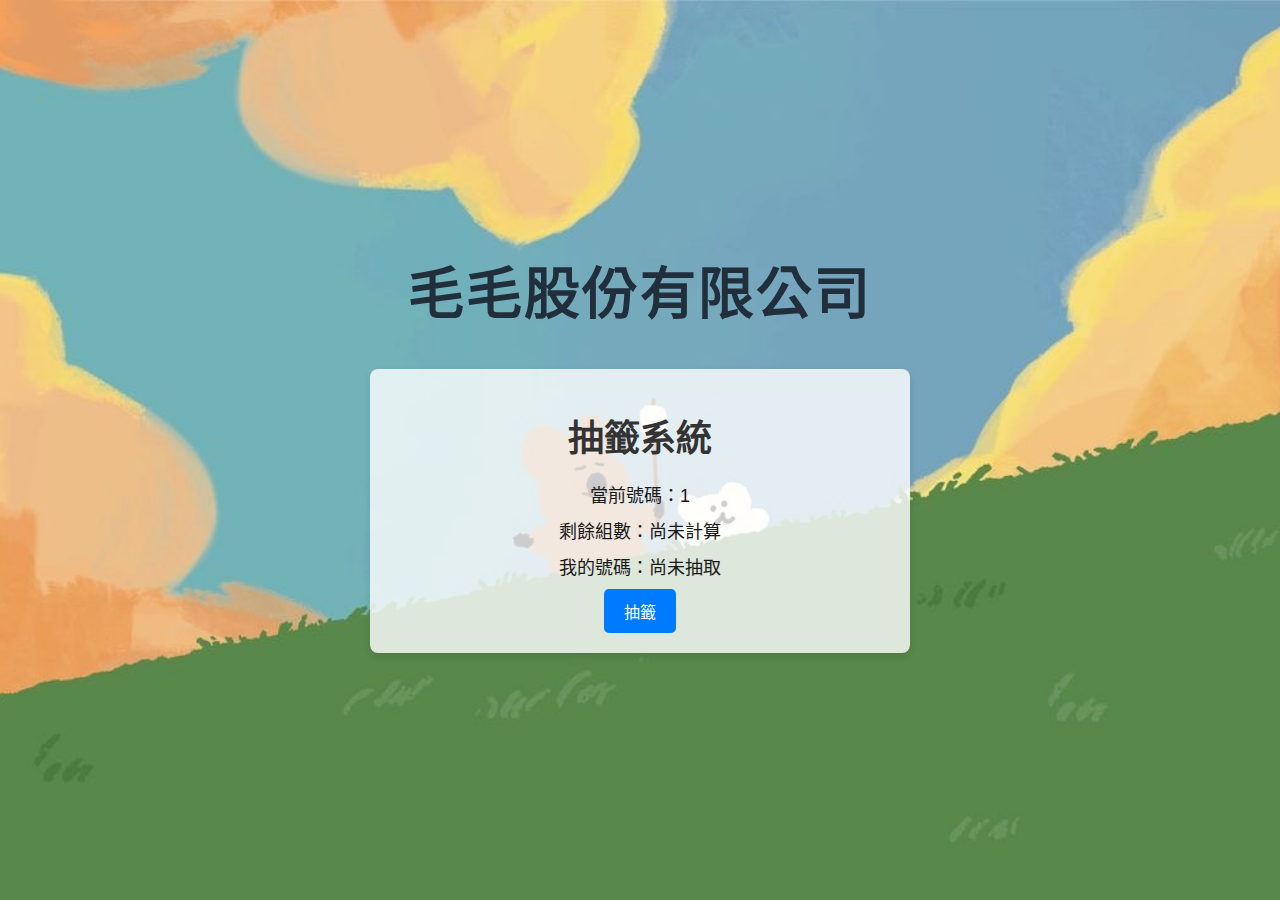
<file: index.html>
<!DOCTYPE html>
<html lang="zh-TW">


<head>
    <meta charset="UTF-8">
    <meta name="viewport" content="width=device-width, initial-scale=1.0">
    <title>抽籤系統</title>
    <link rel="stylesheet" href="style.css">
</head>


<body>
    <!-- 餐廳名稱 -->
    <div class="restaurant-name">毛毛股份有限公司</div>


    <div class="container">
        <h1>抽籤系統</h1>
        <div id="current-number">當前號碼：1</div>
        <div id="remaining-groups">剩餘組數：尚未計算</div>
        <div id="my-number">我的號碼：尚未抽取</div>
        <button onclick="drawNumber()">抽籤</button>
    </div>


    <script>
        const API_BASE_URL = "http://localhost:3000/api";


        // 抽號碼
        async function drawNumber() {
            try {
                const response = await fetch(`${API_BASE_URL}/draw`, { method: "POST" });
                if (response.ok) {
                    const data = await response.json();
                    // 更新號碼和剩餘組數
                    document.getElementById("my-number").innerText = `我的號碼：${data.userNumber}`;
                    document.getElementById("remaining-groups").innerText = `剩餘組數：${data.remainingGroups}`;
                    alert(`您的號碼是：${data.userNumber}`);
                } else {
                    const errorData = await response.json();
                    alert(errorData.message);
                }
            } catch (error) {
                console.error("抽號碼失敗：", error);
                alert("抽號碼時發生錯誤！");
            }
        }


        // 定期更新當前號碼和剩餘組數（可選，避免刷新頁面查看狀態）
        async function updateStatus() {
            try {
                const response = await fetch(`${API_BASE_URL}/status`);
                if (response.ok) {
                    const data = await response.json();
                    document.getElementById("current-number").innerText = `當前號碼：${data.currentNumber}`;
                    document.getElementById("remaining-groups").innerText = `剩餘組數：${data.remainingGroups}`;
                }
            } catch (error) {
                console.error("更新狀態失敗：", error);
            }
        }


        // 每 5 秒更新一次狀態
        setInterval(updateStatus, 5000);
    </script>
</body>


</html>
</file>
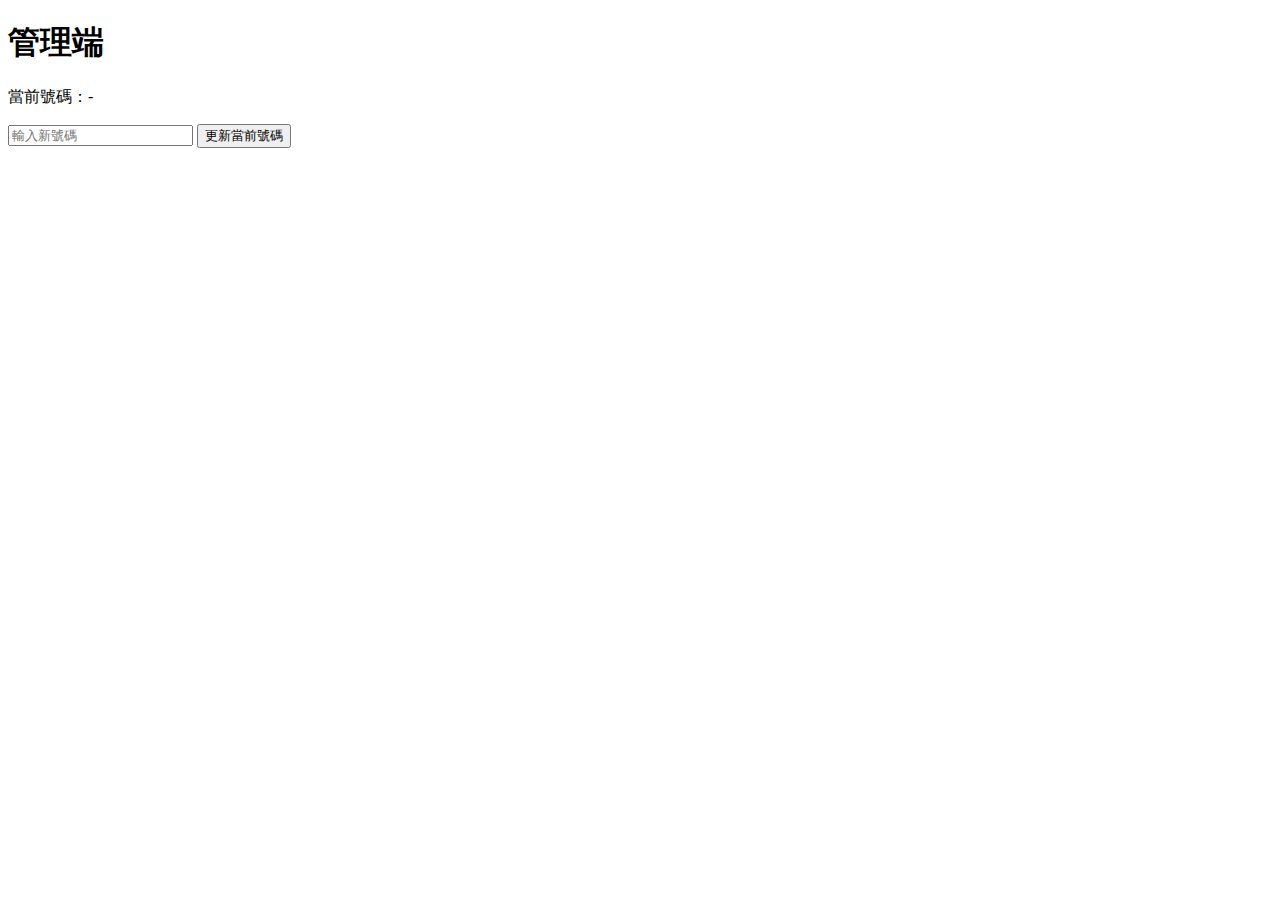
<file: admin.html>
<!DOCTYPE html>
<html lang="en">
<head>
    <meta charset="UTF-8">
    <meta name="viewport" content="width=device-width, initial-scale=1.0">
    <title>管理端</title>
</head>
<body>
    <h1>管理端</h1>
    <div>
        <p>當前號碼：<span id="current-number">-</span></p>
        <input type="number" id="new-current-number" placeholder="輸入新號碼">
        <button id="update-current-button">更新當前號碼</button>
    </div>
    <script>
        const API_BASE_URL = "http://localhost:3000/api";


        // 更新當前號碼
       
async function updateCurrentNumber() {
    const newNumber = parseInt(document.getElementById("new-current-number").value, 10);
    if (!isNaN(newNumber)) {
        try {
            const response = await fetch(`${API_BASE_URL}/updateCurrent`, {
                method: "POST",
                headers: { "Content-Type": "application/json" },
                body: JSON.stringify({ newCurrentNumber: newNumber })
            });
            if (response.ok) {
                alert("當前號碼已更新！");
                updateStatus(); // 更新管理端的當前號碼顯示
            } else {
                alert("更新失敗，請檢查輸入！");
            }
        } catch (error) {
            console.error("更新失敗：", error);
            alert("更新時發生錯誤！");
        }
    } else {
        alert("請輸入有效號碼！");
    }
}


// 更新狀態（顯示當前號碼）
async function updateStatus() {
    try {
        const response = await fetch(`${API_BASE_URL}/status`);
        const data = await response.json();
        document.getElementById("current-number").innerText = data.currentNumber;
    } catch (error) {
        console.error("無法更新狀態：", error);
    }
}




        document.getElementById("update-current-button").addEventListener("click", updateCurrentNumber);
        updateStatus();
    </script>
</body>
</html>
</file>
<file: style.css>
/* 整體佈局 */
body {
  font-family: Arial, sans-serif;
  text-align: center;
  margin: 0;
  padding: 0;
  background: url('0728.jpg') no-repeat center center fixed; /* 背景圖片 */
  background-size: cover; /* 背景圖片填滿 */
  color: #1a1919; /* 白色文字 */
  display: flex; /* 使用 Flexbox */
  justify-content: center; /* 水平居中 */
  align-items: center; /* 垂直居中 */
  height: 100vh; /* 高度設為 100% 屏幕高度 */
  flex-direction: column; /* 使內容垂直排列 */
}

/* 餐廳名稱樣式 */
.restaurant-name {
  font-size: 3.5em; /* 5號字 (大約 3.5em) */
  font-weight: bold;
  text-align: center;
  margin-bottom: 30px; /* 增加底部間距，使餐廳名稱與操作方框有距離 */
  color: #212f3d;
  text-transform: uppercase;
  letter-spacing: 2px;
}

/* 標題樣式 */
h1 {
  margin: 20px 0;
  color: #333;
}

/* 文字樣式 */
div {
  margin: 10px 0;
  font-size: 18px;
}

/* 按鈕樣式 */
button {
  padding: 10px 20px;
  font-size: 16px;
  color: #fff;
  background-color: #007BFF;
  border: none;
  border-radius: 5px;
  cursor: pointer;
  transition: background-color 0.3s;
}

button:hover {
  background-color: #0056b3;
}

/* 容器樣式 */
.container {
  max-width: 500px; /* 恢復原來的大小 */
  width: 100%;
  padding: 20px;
  background: rgba(255, 255, 255, 0.8); /* 半透明背景 */
  box-shadow: 0 4px 8px rgba(0, 0, 0, 0.1);
  border-radius: 8px;
}

/* 響應式設計 */
@media (max-width: 768px) {
  .container {
      width: 90%; /* 畫面寬度縮小 */
  }

  h1 {
      font-size: 2em; /* 縮小標題 */
  }

  button {
      font-size: 0.9em; /* 縮小按鈕 */
      padding: 10px 15px;
  }
}
</file>
